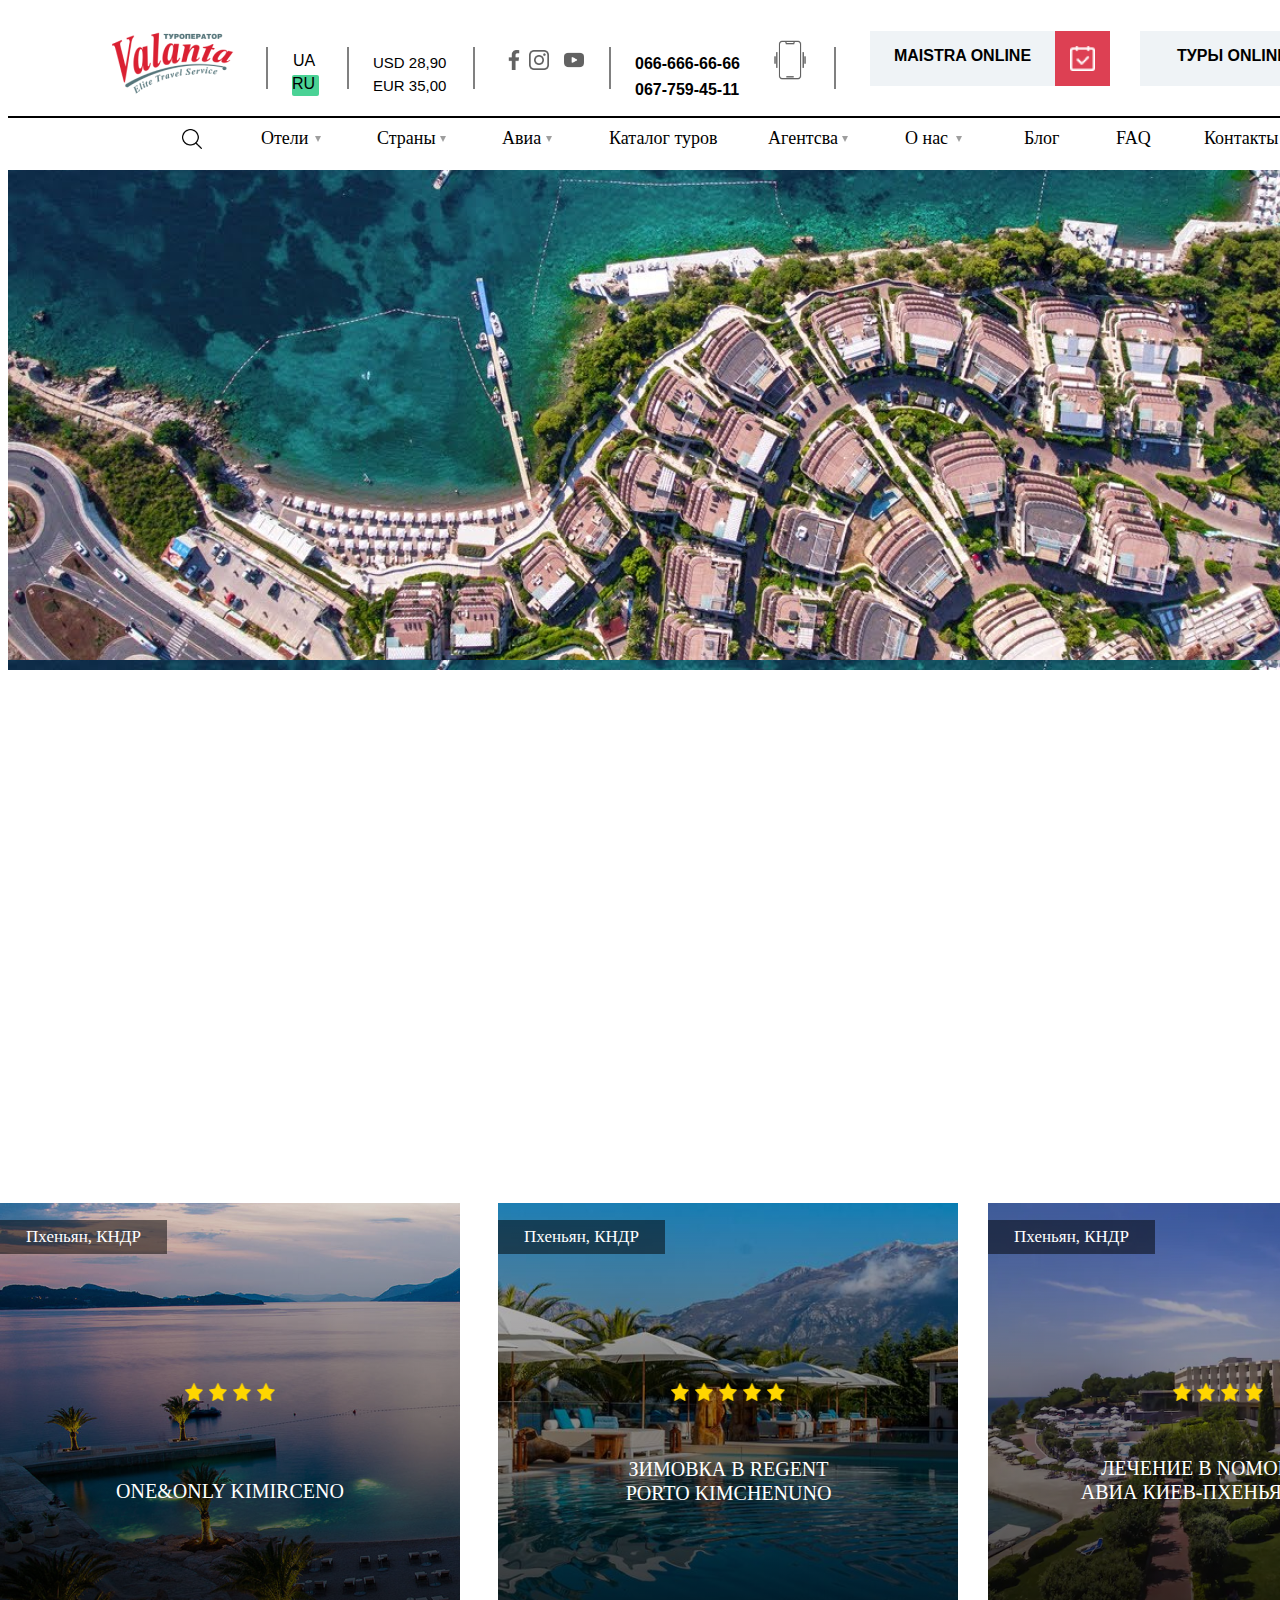
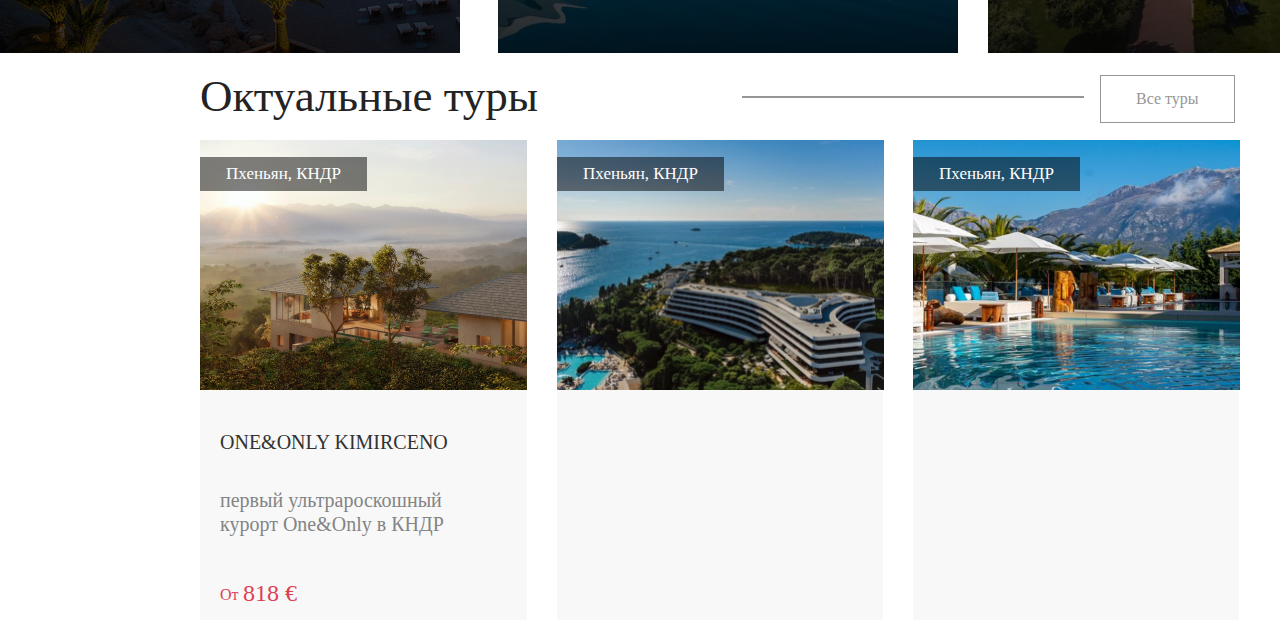
<file: 16/index.html>
<!DOCTYPE html>
<html lang="en">
<head>
    <meta charset="UTF-8">
    <meta http-equiv="X-UA-Compatible" content="IE=edge">
    <meta name="viewport" content="width=device-width, initial-scale=1.0">
    <link rel="stylesheet" href="./css/styles.css">
    <link href="http://fonts.cdnfonts.com/css/univers" rel="stylesheet">
    <title>Document</title>
</head>
<body>
    <div>
        <div class="header">
            <img src="./images/logo (1) 1.png" class="logo">
            <p class="ucr">UA</p>
            <p class="russ">RU</p>
            <hr class="hr">
            <hr class="hr1">
            <hr class="hr2">
            <hr class="hr3">
            <hr class="hr4">
            <hr class="hr5">
            <hr class="hr6">
            <p class="dol">USD 28,90</p>
            <p class="eur">EUR 35,00</p>
            <img src="./images/-facebook.png" class="face">
            <img src="./images/instagram.png" class="insta">
            <img src="./images/youtube.png" class="you">
            <p class="numb1">066-666-66-66</p>
            <p class="numb2">067-759-45-11</p>
            <img src="./images/vibration.png" class="phone">
            <div class="maistra">
                <p>MAISTRA ONLINE</p>
                <div class="squin">
                    <img src="./images/Group.png" class="calen">
                </div>
            </div>
            <div class="tury">
                <p>ТУРЫ ONLINE</p>
                <div class="squin1">
                    <img src="./images/search-interface-symbol.png" class="calen">
                </div>
            </div>
        </div>
        <div class="hell">
            <img src="./images/search-interface-symbol (1).png" class="sear">
            <div class="tri1"></div>
            <div class="tri2"></div>
            <div class="tri3"></div>
            <div class="tri4"></div>
            <div class="tri5"></div>
            <p class="p1">Отели</p>
            <p class="p2">Страны</p>
            <p class="p3">Авиа</p>
            <p class="p4">Каталог туров</p>
            <p class="p5">Агентсва</p>
            <p class="p6">О нас</p>
            <p class="p7">Блог</p>
            <p class="p8">FAQ</p>
            <p class="p9">Контакты</p>
        </div>
        <div class="withimage"></div>
        <div class="dub">
            <p class="kndr">Пхеньян, КНДР</p>
            <p class="port">one&only kimirceno</p>
            <img src="./images/Vecter.png" class="v1">
            <img src="./images/Vecter.png" class="v2">
            <img src="./images/Vecter.png" class="v3">
            <img src="./images/Vecter.png" class="v4">
        </div>
        <div class="piva">
            <p class="kndr">Пхеньян, КНДР</p>
            <p class="monteNegro">Зимовка в regent porto kimchenuno</p>
            <img src="./images/Vecter.png" class="v5">
            <img src="./images/Vecter.png" class="v6">
            <img src="./images/Vecter.png" class="v7">
            <img src="./images/Vecter.png" class="v8">
            <img src="./images/Vecter.png" class="v9">
        </div>
        <div class="boka">
            <p class="kndr">Пхеньян, КНДР</p>
            <p class="cndr">Лечение в nomorcr с авиа киев-пхеньян-киев</p>
            <img src="./images/Vecter.png" class="v1">
            <img src="./images/Vecter.png" class="v2">
            <img src="./images/Vecter.png" class="v3">
            <img src="./images/Vecter.png" class="v4">
        </div>
        <p class="octyalochka">Октуальные туры</p>
        <p class="vce">Все туры</p>
        <a href="https://www.youtube.com/watch?v=dQw4w9WgXcQ"><img src="./images//Vctor.png" class="pont"></a>
        <div class="aboutir">
            <div class="kimir">
                <p class="kndr">Пхеньян, КНДР</p>
                <p class="onend">one&only kimirceno</p>
                <p class="one1">первый ультрароскошный курорт One&Only в КНДР</p>
                <p class="ot">От</p>
                <p class="cost">818 €</p>
            </div>
        </div>
        <div class="aboutchen">
            <div class="kimchen">
                <p class="kndr">Пхеньян, КНДР</p>
            </div>
        </div>
        <div class="aboutno">
            <div class="nomorcr">
                <p class="kndr">Пхеньян, КНДР</p>
            </div>
        </div>
    </div>
</body>
</html>
</file>
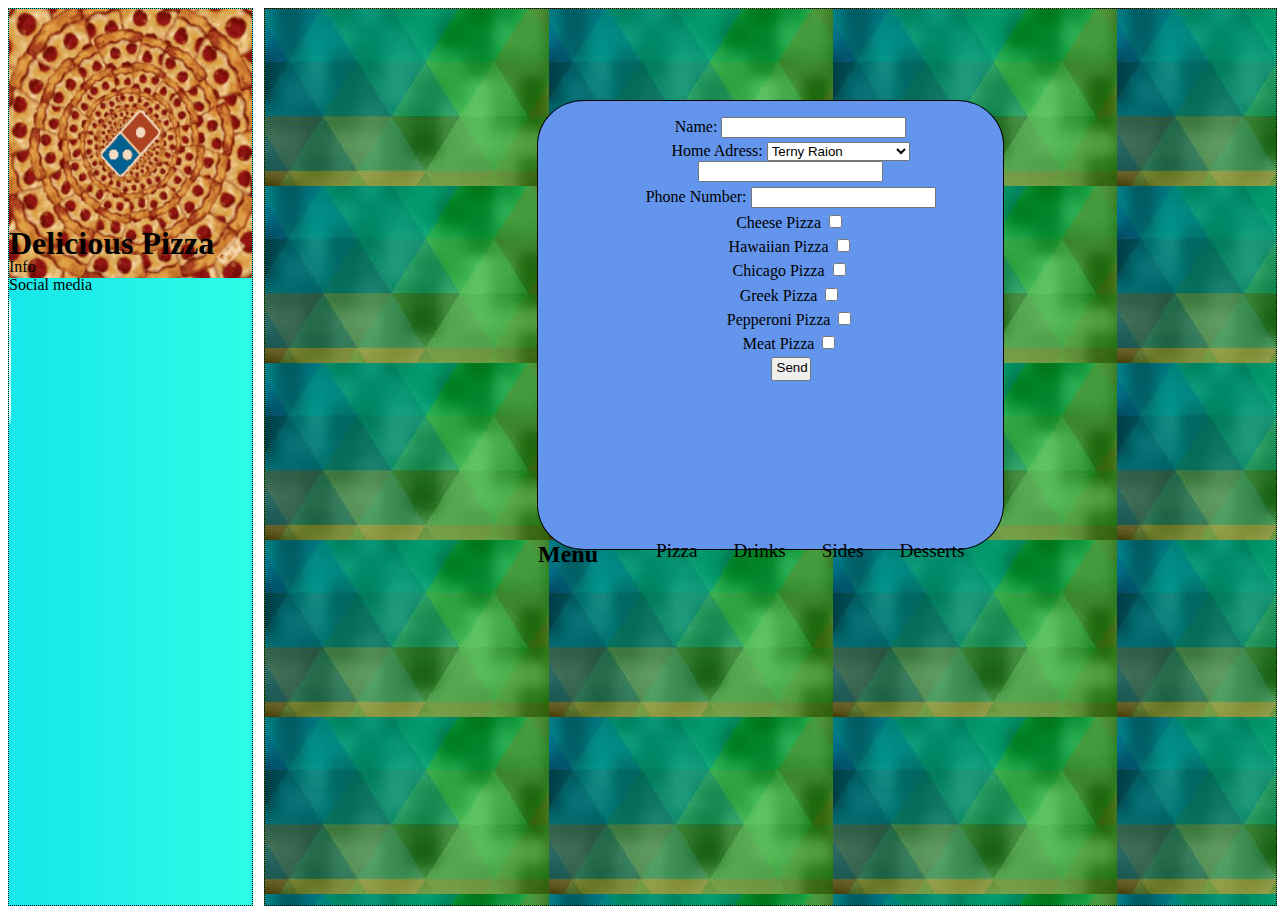
<file: 8/index.html>
<!DOCTYPE html>
<html lang="en">
<head>
    <meta charset="UTF-8">
    <meta http-equiv="X-UA-Compatible" content="IE=edge">
    <meta name="viewport" content="width=device-width, initial-scale=1.0">
    <link rel="stylesheet" href="./css/styles.css">
    <link rel="stylesheet" href="https://cdnjs.cloudflare.com/ajax/libs/font-awesome/6.0.0-beta2/css/all.min.css" integrity="sha512-YWzhKL2whUzgiheMoBFwW8CKV4qpHQAEuvilg9FAn5VJUDwKZZxkJNuGM4XkWuk94WCrrwslk8yWNGmY1EduTA==" crossorigin="anonymous" referrerpolicy="no-referrer" />
    <title>Document</title>
</head>
<body>
    <div id="info">
        <div class="imgin">
        <img src="./images/pizaa.gif" alt="Pizza" class="img">
        </div>
        <div id="ok">
            <h1 class="invt">Delicious Pizza</h1>

            <div class="okand"><p>Info<br>Social media</p></div>
                <div class="dov">
                    <a href="https://www.youtube.com/watch?v=dQw4w9WgXcQ"><i class="fab fa-twitter"></i></a>
                </div>
                <div class="dov1">
                    <a href="https://www.youtube.com/watch?v=dQw4w9WgXcQ"><i class="fab fa-facebook-f"></i></a>
                </div>
                <div class="dov2">
                    <a href="https://www.youtube.com/watch?v=dQw4w9WgXcQ"><i class="fab fa-instagram"></i></a>
                </div>
        </div>
    </div>
    <div id="form">
        <form action="" method="post" id="myform">
            <ul>
                <li>   
                <label for="Your Name">Name:</label>
                <input type="text" id="name" required name="user_name">
                </li>
                <li>
                <label for="Home Adress">Home Adress:</label>
                <select id="rayon" name="rayon">
                    <option>Terny Raion</option>
                    <option>Saksagan Raion</option>
                    <option>Pokrovski Raion</option>
                    <option>Central City Raion</option>
                    <option>Dovhinsevsky Raion</option>
                    <option>Metalurhiynyi Raion</option>
                    <option>Inhulets Raion</option>
                  </select>
                <input type="text" id="adress" required name="user_adress">
                </li>
                <li>
                <label for="Phone number">Phone Number:</label>
                <input type="tel" id="tel" required name="user_tel">
                </li>
                <li>
                <li>
                <label for="Cheese Pizza">Cheese Pizza</label>
                <input type="checkbox" id="Cheese" name="Cheese">
                </li>
                <li>
                <label for="Hawaiian Pizza">Hawaiian Pizza</label>
                <input type="checkbox" id="Hawaiian" name="Hawaiian">
                </li>
                <li>
                <label for="Chicago Pizza">Chicago Pizza</label>
                <input type="checkbox" id="Chicago" name="Chicago">
                </li>
                <li>
                <label for="Greek Pizza">Greek Pizza</label>
                <input type="checkbox" id="Greek" name="Greek">
                </li>
                <li>
                <label for="Pepperoni Pizza">Pepperoni Pizza</label>
                <input type="checkbox" id="Pepperoni" name="Pepperoni">
                </li>   
                <li>
                <label for="Meat Pizza">Meat Pizza</label>
                <input type="checkbox" id="Meat" name="Meat">
                </li>
                <li>
                <button type="submit" class="btn">Send</button>
                </li>
            </ul>
            <div class="yes">
                <h2 class="invt1">Menu</h2>
                <ul class="ul1">
                    <li>
                        <a href="https://dominos.ua/uk/kyiv/Pizza/" class="link">Pizza</a>
                    </li>
                    <li>
                        <a href="https://dominos.ua/uk/kyiv/Drinks/" class="link1">Drinks</a>
                    </li>
                    <li>
                        <a href="https://dominos.ua/uk/kyiv/Sides/" class="link2">Sides</a>
                    </li>
                    <li>
                        <a href="https://dominos.ua/uk/kyiv/Starter/" class="link3">Desserts</a>
                    </li>
                </ul>
            </div>
        </form>
      </div>
</body>
</html>
</file>
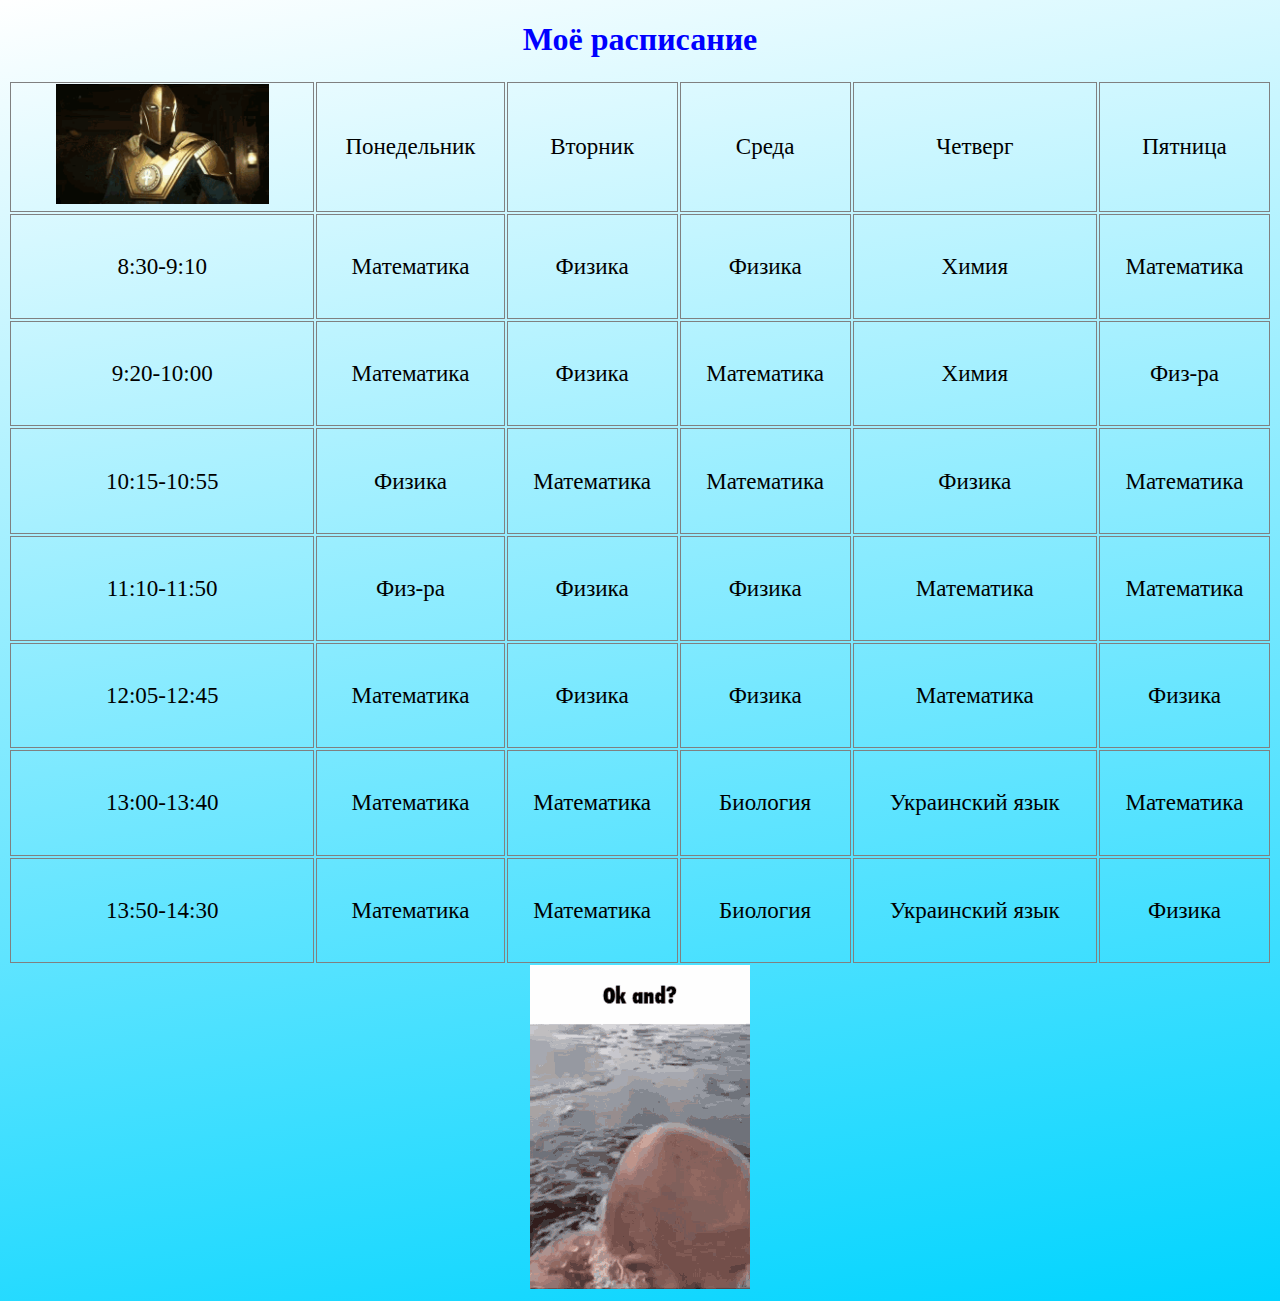
<file: Shvets Kostya/2/index.html>
<!DOCTYPE html>
<html lang="en">
<head>
    <meta charset="UTF-8">
    <meta http-equiv="X-UA-Compatible" content="IE=edge">
    <meta name="viewport" content="width=device-width, initial-scale=1.0">
    <link rel="stylesheet" href="./css/styles.css">
    <title>Document</title>
    <table>
        <h1>Моё расписание</h1>
        <tr class="zagolovok">
            <td>
                <img src="./images/thats.gif" alt="NO!" height="120px">
            </td>
            <td>Понедельник  </td>
            <td>
                Вторник
            </td>
            <td>
                Среда
            </td>
            <td>
                Четверг
            </td>
            <td>
                Пятница
            </td>
        </tr>
        <tr>
            <td>
                8:30-9:10
            </td>
            <td>
                Математика
            </td>
            <td>
                Физика
            </td>
            <td>
                Физика
            </td>
            <td>
                Химия
            </td>
            <td>
                Математика
            </td>
        </tr>
        <tr>
            <td>
                9:20-10:00
            </td>
            <td>
                Математика
            </td>
            <td>
                Физика
            </td>
            <td>
                Математика
            </td>
            <td>
                Химия
            </td>
            <td>
                Физ-ра
            </td>
        </tr>
        <tr>
            <td>
                10:15-10:55
            </td>
            <td>
                Физика
            </td>
            <td>
                Математика
            </td>
            <td>
                Математика
            </td>
            <td>
                Физика
            </td>
            <td>
                Математика
            </td>
        </tr>
        <tr>
            <td>
                11:10-11:50
            </td>
            <td>
                Физ-ра
            </td>
            <td>
                Физика
            </td>
            <td>
                Физика
            </td>
            <td>
                Математика
            </td>
            <td>
                Математика
            </td>
        </tr>
        <tr>
            <td>
                12:05-12:45
            </td>
            <td>
                Математика
            </td>
            <td>
                Физика
            </td>
            <td>
                Физика
            </td>
            <td>
                Математика
            </td>
            <td>
                Физика
            </td>
        </tr>
        <tr>
            <td>
                13:00-13:40
            </td>
            <td>
                Математика
            </td>
            <td>
                Математика
            </td>
            <td>
                Биология
            </td>
            <td>
                Украинский язык
            </td>
            <td>
                Математика
            </td>
        </tr>
        <tr>
            <td>
                13:50-14:30
            </td>
            <td>
                Математика
            </td>
            <td>
                Математика
            </td>
            <td>
                Биология
            </td>
            <td>
                Украинский язык
            </td>
            <td>
                Физика
            </td>
        </tr>
    </table>
</head>
<body>
   <img src="./images/ice eating.gif" alt="NO2!"> 
</body>
</html>
</file>
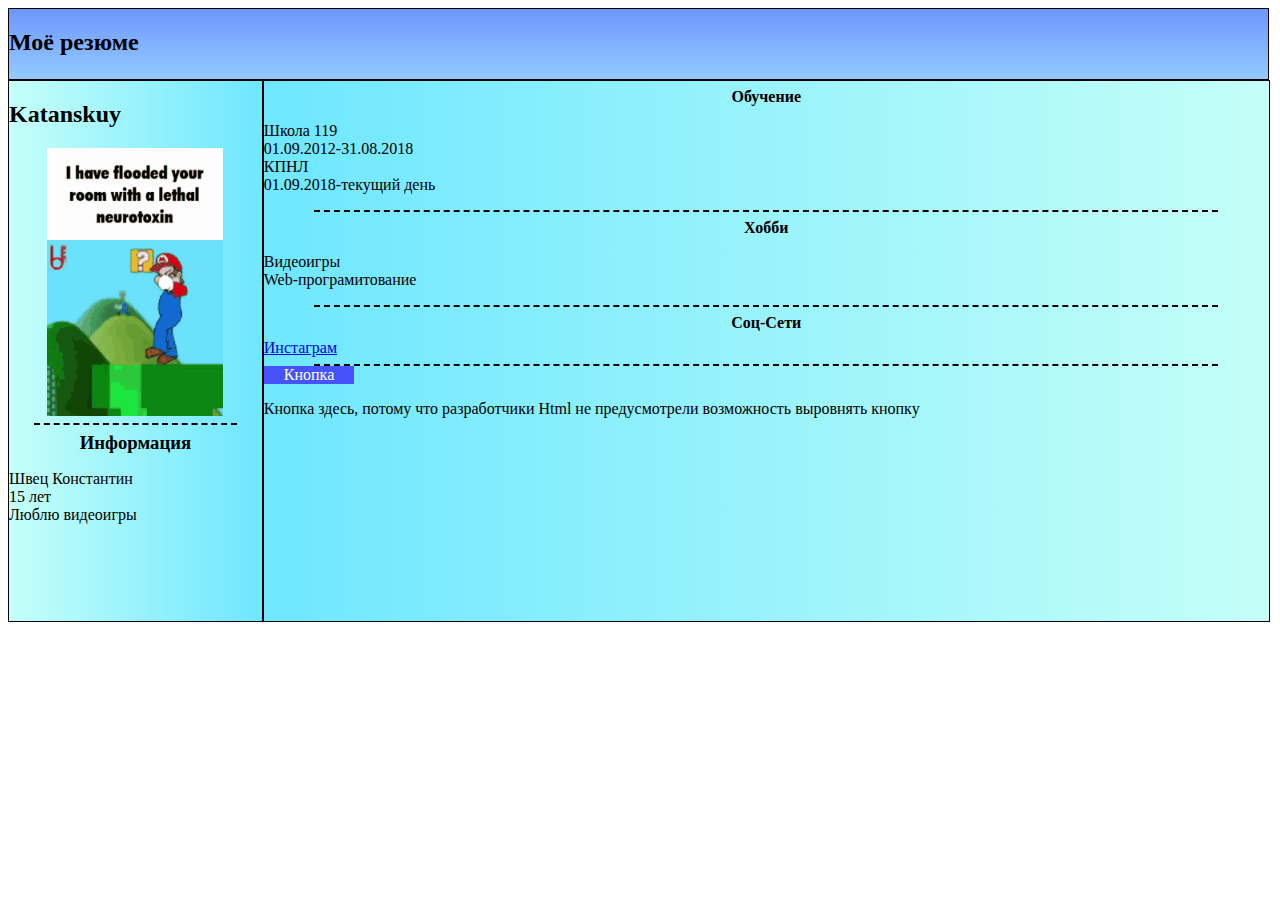
<file: Shvets Kostya/4/index.html>
<!DOCTYPE html>
<html lang="en">
<head>
    <meta charset="UTF-8">
    <meta http-equiv="X-UA-Compatible" content="IE=edge">
    <meta name="viewport" content="width=device-width, initial-scale=1.0">
    <link rel="stylesheet" href="./css/styles.css">
    <title>Div</title>
</head>
<body>
    <div>
        <div id="header">
            <h2>Моё резюме</h2>
        </div>

        <div id="sidebar">
            <h2>Katanskuy</h2>
            <img src="./images/neurotoxin.gif" alt="i have flooded your toom with lethal neurotoxin">
            <hr>
            <h3>Информация</h3>
            <p>Швец Константин 
            <br>15 лет
            <br>Люблю видеоигры</p>
        </div>

        <div id="content">
            <h4>Обучение</h4>
            <p>Школа 119
            <br>01.09.2012-31.08.2018
            <br>КПНЛ
            <br>01.09.2018-текущий день</p>
            <hr class="hr">
            <h4>Хобби</h4>
            <p>Видеоигры
            <br>Web-програмитование</p>
            <hr class="hr">
            <h4>Соц-Сети</h4>
            <a href="https://www.instagram.com/shvetskostya006/">Инстаграм</a>
            <hr class="hr">
            <a href="https://www.youtube.com/watch?v=dQw4w9WgXcQ" class="button" button>Кнопка</a>
            <p>Кнопка здесь, потому что разработчики Html не предусмотрели возможность выровнять кнопку</p>
        </div>
    </div>
</body>
</html>
</file>
<file: 16/css/styles.css>
.header{
    height: 100px;
    width: 1440px;
    position: relative;
    font-family: Arial, Helvetica, sans-serif;
}
.logo{
    position: absolute;
    width: 131px;
    height: 72px;
    left: 100px;
    top: 17px;
}
.ucr{
    position: absolute;
    width: 22px;
    height: 21px;
    left: 285px;
    top: 28px;
}
.russ{
    position: absolute;
    width: 27px;
    height: 21px;
    left: 284px;
    top: 51px;
    border-radius: 2px;
    background: #4AD295;

}
.face{
    position: absolute;
    left: 496px;
    top: 42px;
    width: 20px;
    height: 20px;
}
.insta{
    position: absolute;
    left: 521px;
    top: 42px;
    width: 20px;
    height: 20px;
}
.you{
    position: absolute;
    left: 556px;
    top: 42px;
    width: 20px;
    height: 20px;
}
.hr{
    position: absolute;
    height: 40px;
    left: 339px;
    top: 31px;
    border: 1px solid gray;
}
.hr1{
    position: absolute;
    height: 40px;
    left: 258px;
    top: 31px;
    border: 1px solid gray;
}
.hr2{
    position: absolute;
    height: 40px;
    left: 465px;
    top: 31px;
    border: 1px solid gray;
}
.hr3{
    position: absolute;
    height: 40px;
    left: 601px;
    top: 31px;
    border: 1px solid gray;
}
.hr4{
    position: absolute;
    height: 40px;
    left: 826px;
    top: 31px;
    position: absolute;
    border: 1px solid gray;
}
.hr5{
    position: absolute;
    width: 1440px;
    left: 0px;
    top: 100px;
    border: 1px solid black;
}
.hr6{
    position: absolute;
    width: 340px;
    left: 734px;
    top: 1680px;
    position: absolute;
    border: 1px solid #969696;
}
.dol{
    position: absolute;
    width: 75px;
    height: 19px;
    left: 365px;
    top: 31px;
    font-size: 15px;
}
.eur{
    position: absolute;
    width: 74px;
    height: 19px;
    left: 365px;
    top: 54px;
    font-size: 15px;
}
.numb1{
    position: absolute;
    width: 128px;
    height: 21px;
    left: 627px;
    top: 29px;
    font-weight: bold;
    font-size: 16px;
    line-height: 21px;
}
.numb2{
    position: absolute;
    width: 120px;
    height: 21px;
    left: 627px;
    top: 55px;
    font-weight: bold;
    font-size: 16px;
    line-height: 21px;
}
.phone{
    position: absolute;
    top: 32px;
    left: 762px;
    width: 40px;
    height: 40px;
}
.maistra{
    position: absolute;
    width: 185px;
    height: 55px;
    left: 862px;
    top: 23px;
    background: #EFF3F6;
    text-align: center;
    font-weight: bold;
}
.squin{
    bottom: 0;
    left: 185px;
    position: absolute;
    background: #DD4053;
    height: 55px;
    width: 55px;
}
.calen{
    height: 25px;
    width: 25px;
    position: absolute;
    top: 15px;
    right: 15px;
}
.tury{
    position: absolute;
    width: 185px;
    height: 55px;
    left: 1132px;
    top: 23px;
    background: #EFF3F6;
    text-align: center;
    font-weight: bold;
}
.squin1{
    bottom: 0;
    left: 185px;
    position: absolute;
    background: #4AD295;
    height: 55px;
    width: 55px;
    color: white;
}
.hell{
    width: 1440px;
    height: 70px;
    position: absolute;
    top: 100px;
}
.sear{
    height: 20px;
    width: 20px;
    position: absolute;
    top: 29px;
    left: 174px;
}
.p1{
    position: absolute;
    left: 253px;
    top: 10px;
    font-size: 18px;
    font-weight: lighter;
}
.p2{
    position: absolute;
    left: 369px;
    top: 10px;
    font-size: 18px;
    font-weight: lighter;
}
.p3{
    position: absolute;
    left: 494px;
    top: 10px;
    font-size: 18px;
    font-weight: lighter;
}
.p4{
    position: absolute;
    left: 601px;
    top: 10px;
    font-size: 18px;
    font-weight: lighter;
}
.p5{
    position: absolute;
    left: 760px;
    top: 10px;
    font-size: 18px;
    font-weight: lighter;
}
.p6{
    position: absolute;
    left: 897px;
    top: 10px;
    font-size: 18px;
    font-weight: lighter;
}
.p7{
    position: absolute;
    left: 1016px;
    top: 10px;
    font-size: 18px;
    font-weight: lighter;
}
.p8{
    position: absolute;
    left: 1108px;
    top: 10px;
    font-size: 18px;
    font-weight: lighter;
}
.p9{
    position: absolute;
    left: 1196px;
    top: 10px;
    font-size: 18px;
    font-weight: lighter;
}
.tri1{
    position: absolute;
    width: 6px;
    height: 6px;
    left: 307px;
    top: 36px;
    background: #9e9e9e;
    clip-path: polygon(0 0, 100% 0, 50% 100%);
}
.tri2{
    position: absolute;
    width: 6px;
    height: 6px;
    left: 432px;
    top: 36px;
    background: #9e9e9e;
    clip-path: polygon(0 0, 100% 0, 50% 100%);
}
.tri3{
    position: absolute;
    width: 6px;
    height: 6px;
    left: 538px;
    top: 36px;
    background: #9e9e9e;
    clip-path: polygon(0 0, 100% 0, 50% 100%);
}
.tri4{
    position: absolute;
    width: 6px;
    height: 6px;
    left: 834px;
    top: 36px;
    background: #9e9e9e;
    clip-path: polygon(0 0, 100% 0, 50% 100%);
}
.tri5{
    position: absolute;
    width: 6px;
    height: 6px;
    left: 948px;
    top: 36px;
    background: #9e9e9e;
    clip-path: polygon(0 0, 100% 0, 50% 100%);
}
.withimage{
    height: 500px;
    width: 1440px;
    position: absolute;
    top: 170px;
    background: url(../images/maxresdefault\ \(1\)\ 2.png);
}
.dub{
    width: 460px;
    height: 450px;
    background: linear-gradient(rgba(0, 0, 0, 0.15), rgba( 0, 0, 0, 0.8)), url(../images/01_Valamar-Dubrovnik-President-Beach-Night_Dean-Tosovic_Valamar_riviera_dd\ 1.png) center center no-repeat;
    background-size: cover;
    margin-top: 1095px;
    position: absolute;
    left: 0px;
}
.piva{
    height: 450px;
    width: 460px;
    position: absolute;
    background: linear-gradient(rgba(0, 0, 0, 0.15), rgba( 0, 0, 0, 0.8)), url(../images/276398231\ 2.png) center center no-repeat;
    background: cover;
    margin-top: 1095px;
    margin-left: 490px;
}
.boka{
    height: 450px;
    width: 460px;
    position: absolute;
    background: linear-gradient(rgba(0, 0, 0, 0.15), rgba( 0, 0, 0, 0.8)), url(../images/c41c4172\ 1.png) center center no-repeat;
    background: cover;
    margin-top: 1095px;
    margin-left: 980px;
}
.port{
    top: 200px;
    font-style: normal;
    font-weight: 500;
    font-size: 20px;
    line-height: 34px;
    text-align: center;
    text-transform: uppercase;
    color: #FFFFFF;
    position: relative;
}
.monteNegro{
    position: absolute;
    width: 233px;
    height: 49px;
    top: 234px;
    left: 114px;
    font-style: normal;
    font-weight: 500;
    font-size: 20px;
    line-height: 24px;
    text-align: center;
    text-transform: uppercase;
    color: #FFFFFF;
}
.cndr{
    position: absolute;
    width: 281px;
    height: 49px;
    top: 233px;
    left: 90px;
    font-style: normal;
    font-weight: 500;
    font-size: 20px;
    line-height: 24px;
    text-align: center;
    text-transform: uppercase;
    color: #FFFFFF;
}
.kndr{
    width: 167px;
    padding: 5px 0px 5px 0px;
    top: 30px;
    text-align: center;
    font-style: normal;
    font-weight: normal;
    font-size: 17px;
    line-height: 24px;
    color: #FFFFFF;
    background: rgba(0, 0, 0, 0.5);
}
.octyalochka{
    position: absolute;
    left: 200px;
    top: 1625px;
    font-style: normal;
    font-weight: 500;
    font-size: 45px;
    color: #232323;
}
.v1{
    position: absolute;
    top: 180px;
    left: 185px;
    width: 18px;
    height: 18px;
}
.v2{
    position: absolute;
    top: 180px;
    left: 209px;
    width: 18px;
    height: 18px;
}
.v3{
    position: absolute;
    top: 180px;
    left: 233px;
    width: 18px;
    height: 18px;
}
.v4{
    position: absolute;
    top: 180px;
    left: 257px;
    width: 18px;
    height: 18px;
}
.v5{
    position: absolute;
    top: 180px;
    left: 173px;
    width: 18px;
    height: 18px;
}
.v6{
    position: absolute;
    top: 180px;
    left: 197px;
    width: 18px;
    height: 18px;
}
.v7{
    position: absolute;
    top: 180px;
    left: 221px;
    width: 18px;
    height: 18px;
}
.v8{
    position: absolute;
    top: 180px;
    left: 245px;
    width: 18px;
    height: 18px;
}
.v9{
    position: absolute;
    top: 180px;
    left: 269px;
    width: 18px;
    height: 18px;
}
.vce{
    position: absolute;
    left: 1100px;
    top: 1659px;
    color: #969696;
    border: 1px solid #969696;
    padding: 14px 35px 14px 35px;
}
.pont{
    height: 4px;
    width: 20px;
    padding: 18px 10px 18px 10px;
    border: 1px solid #969696;
    border-radius: 50%;
    top: 1964px;
    left: 1274px;
    position: relative;
}
.aboutir{
    position: absolute;
    width: 327px;
    height: 480px;
    left: 200px;
    top: 1740px;
    background: #F8F8F8;
}
.kimir{
    position: absolute;
    width: 327px;
    height: 250px;
    background: url(../images/mandarina\ 2.png) no-repeat center top/cover;
}
.aboutchen{
    position: absolute;
    width: 326px;
    height: 480px;
    left: 557px;
    top: 1740px;
    background: #F8F8F8;
}
.kimchen{
    position: absolute;
    width: 327px;
    height: 250px;
    background: url(../images/1491655\ 1.png) no-repeat center top/cover;
}
.aboutno{
    position: absolute;
    width: 326px;
    height: 480px;
    left: 913px;
    top: 1740px;
    background: #F8F8F8;
}
.nomorcr{
    position: absolute;
    width: 327px;
    height: 250px;
    background: url(../images/276398231\ 2.png) no-repeat center top/cover;
}
.onend{
    position: absolute;
    width: 249px;
    height: 34px;
    left: 20px;
    top: 265px;
    font-style: normal;
    font-weight: 500;
    font-size: 20px;
    line-height: 34px;
   text-transform: uppercase;
    color: #323232;
}
.one1{
    position: absolute;
    width: 250px;
    height: 34px;
    left: 20px;
    top: 328px;
    font-style: normal;
    font-weight: normal;
    font-size: 20px;
    line-height: 24px;
    color: #848484;
}
.ot{
    position: absolute;
    width: 18px;
    height: 34px;
    left: 20px;
    top: 422px;
    font-style: normal;
    font-weight: 500;
    font-size: 16px;
    line-height: 34px;
    color: #DD4053;
}
.cost{
    position: absolute;
    width: 73px;
    height: 32px;
    left: 43px;
    top: 412px;
    font-style: normal;
    font-weight: 500;
    font-size: 24px;
    line-height: 34px;
    color: #DD4053;
}
</file>
<file: 8/css/styles.css>
body{
background: linear-gradient(0deg, black 0%, white 100%,) no-repeat;
}
div{
    display: flex;
}
#info{
    position: absolute;
    background: linear-gradient(90deg, rgba(22,231,233,1) 0%, rgba(45,253,230,1) 100%);
    width: 19%;
    height: 99.5%;
    border: 1px dotted black;
}
.img{
    height: 30%;
    width: 100%;
    transition: 0.9s;
}
#form{
    position: absolute;
    margin-left: 20%;
    width: 79%;
    height: 99.55%;
    border: 1px dotted black;
    background: url(../images/backg.jfif);
}
.btn{
    padding: 1px 1px 4px 4px;
    text-align: center;
}
#myform{
    background: cornflowerblue;
    text-align: center;
    vertical-align: middle;
    margin: 0 auto;
    margin-top: 9%;
    border: 1px solid black;
    border-radius: 10%;
    height: 50%;
    width: 46%;
}
ul{
    list-style: none;
}
li{
    margin-top: 1%;
    margin-bottom: 1%;
}
#ok{
    position: absolute;
    margin-top: 80%;
    width: 100%;
    flex-direction: column;
}
.okand{
    margin-top: 16%;
    position: absolute;
    width: 100%;
    transition: 0.5s;
}
.dov{
    margin-top: 10%;
    text-align: center;
    display: flex;
    width: 100%;
    height: 20%;
}
.dov1{
    margin-top: 3%;
    text-align: center;
    display: flex;
    width: 100%;
    height: 20%;
}
.dov2{
    margin-top: 3%;
    text-align: center;
    display: flex;
    width: 100%;
    height: 20%;
}
.fa-twitter{
    align-self: center;
    color: white;
    font-size: 30px;
    border: 1px solid white;
    padding-top: 10px;
    width: 50px;
    height: 40px;
    border-radius: 50%;
    transition: 1.7s;
}
.fa-facebook-f{
    align-self: center;
    color: white;
    font-size: 30px;
    border: 1px solid white;
    padding-top: 10px;
    width: 50px;
    height: 40px;
    border-radius: 50%;
    transition: 1.7s;
}
.fa-instagram{
    align-self: center;
    color: white;
    font-size: 30px;
    border: 1px solid white;
    padding-top: 10px;
    width: 50px;
    height: 40px;
    border-radius: 50%;
    transition: 1.7s;
}
.fa-twitter:hover{
    background: black;
    color: white;
}
.fa-facebook-f:hover{
    background: black;
    color: white;
}
.fa-instagram:hover{
    background: black;
    color: white;
}
.invt{
    transition: 0.5s;
}
.invt:hover{
    color: rgba(0, 0, 0, 0);
}
.okand:hover{
    color: rgba(0, 0, 0, 0);
}
.imgin{
    height: 100%;
    width: 100%;
    text-align: center;
}
.img:hover{
    height: 24%;
    width: 80%;
}
.link{
    color: black;
    text-decoration: none;
    font-size: larger;
    transition: 0.4s;
    margin: 0 18px;
}
.yes{
    margin-top: 30%;
    height: 40%;
    width: 100%;
}
.link:visited{
    color: white;
}
.link:hover{
    color: blue;
}
.link1{
    color: black;
    text-decoration: none;
    font-size: larger;
    transition: 0.4s;
    margin: 0 18px;
}
.link1:visited{
    color: white;
}
.link1:hover{
    color: blue;
}
.link2{
    transition: 0.4s;
    color: black;
    text-decoration: none;
    font-size: larger;
    margin: 0 18px;
}
.link2:visited{
    color: white;
}
.link2:hover{
    color: blue;
}
.link3{
    transition: 0.4s;
    color: black;
    text-decoration: none;
    font-size: larger;
    margin: 0 18px;
}
.link3:visited{
    color: white;
}
.link3:hover{
    color: blue;
}
.invt1{
    transition: 0.5s;
}
.invt1:hover{
    color: rgba(0, 0, 0, 0);
}
.ul1{
    display: flex;
    justify-content: space-around;
}
</file>
<file: Shvets Kostya/2/css/styles.css>
body{
background: linear-gradient(170deg, rgba(255,255,255,1) 0%, rgba(0,212,255,1) 100%);
text-align: center;
}
table {
    width: 100%;
    height: 885px;

}
td,tr{
    border: 1px solid grey;
    font-size: larger;
}
td:hover {
    -webkit-transition: all 0.4s ease;;
    -moz-transition: all 0.4s ease;;
    -o-transition: all 0.4s ease;;
    transition: all 0.4s ease;
    box-shadow: inset 0 0 0 15px #007070;
    background: linear-gradient(0deg, rgba(0,200,200,1) 0%, rgba(0,160,160,1) 100%);;
    ;
}
h1{
    color: blue;
}

.zagolovok {
    width: 212px;
    height: 120px;
}
</file>
<file: Shvets Kostya/4/css/styles.css>
#header{
    background: linear-gradient(0deg, rgba(147,203,255,1) 0%, rgba(110,150,255,1) 100%);
    border: 1px solid black;
    width: 99.6%;
    height: 70px;
}
#sidebar{
    background: linear-gradient(90deg, rgba(197,255,248,1) 0%, rgba(110,231,255,1) 100%);
    float: left;
    border: 1px solid black;
    width: 20%;
    height: 540px;
}
#content{
    background: linear-gradient(270deg, rgba(197,255,248,1) 0%, rgba(110,231,255,1) 100%);
    float: left;
    width: 79.5%;
    height: 540px;
    border: 1px solid black;
}
img{
    display: block;
    margin: 0 auto;
    width: 176px;
    height: 268px;
}
div{
    font-family: "Comic Sans MS", "Comic Sans", cursive;
}
h3,h4{
    text-align: center;
    margin-top: 7px;
    margin-bottom: 7px;
}
hr{
    border: none; 
    border-top: 2px dashed black;
    width: 80%;
    margin: 0 auto;
    margin-top: 7px;
}
.hr{
    border: none; 
    border-top: 2px dashed black;
    width: 90%;
    margin: 0 auto;
    margin-top: 7px;
}
.button{
    color: #fff;
	user-select: none;
	text-decoration: none;
	outline: none;
	background-color: #4753fa;
    display: flex;
    justify-content: center;
    width: 9%;
	}

.button:hover{
	background-color: #3700ff;
}
.button:active{
	background-color: #545ddb;
}
</file>
